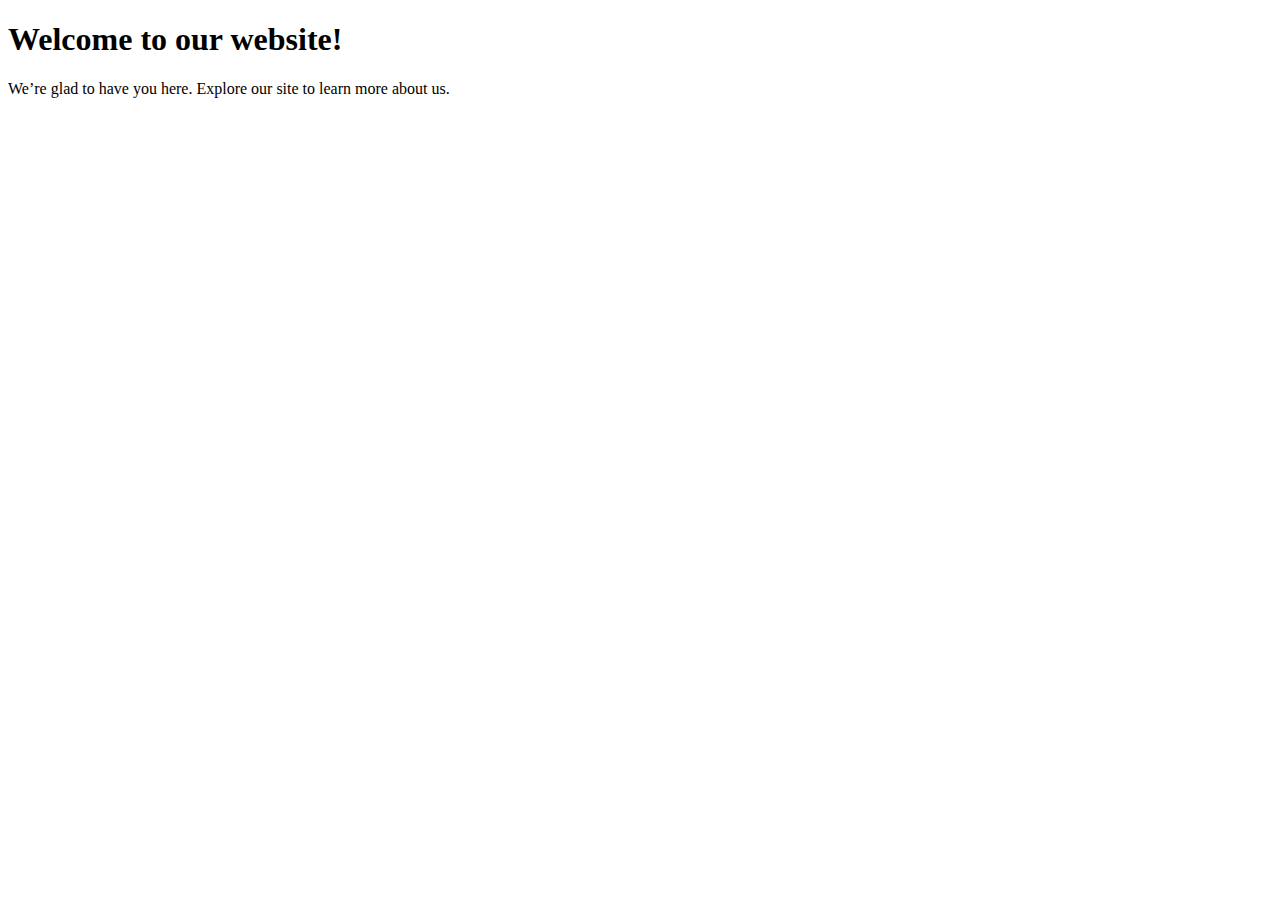
<file: src/main/resources/templates/index.html>
<!DOCTYPE html>
<html lang="en">
<html xmlns:th="http://www.thymeleaf.org">
<head>
    <meta charset="UTF-8">
    <title>Title</title>
</head>
<body>
    <h1 th:text="${message}">Welcome to our website!</h1>
    <p>We’re glad to have you here. Explore our site to learn more about us.</p>
</body>
</html>
</file>
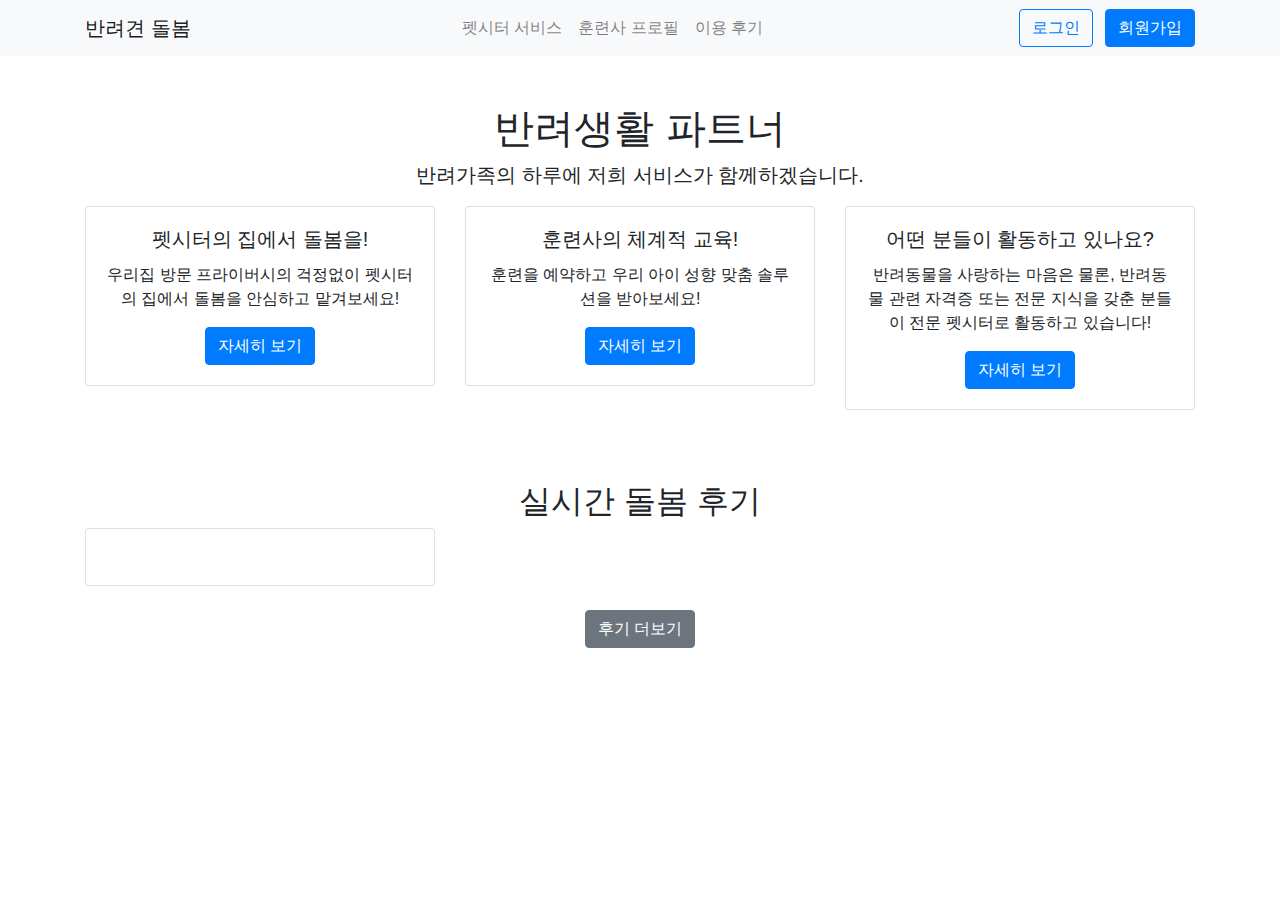
<file: src/main/resources/templates/main.html>
<!DOCTYPE html>
<html xmlns:th="http://www.thymeleaf.org">
<head>
    <title>반려견 돌봄 서비스</title>
    <!-- Bootstrap CSS -->
    <link th:href="@{/css/mainStyle.css}" rel="stylesheet">
    <link href="https://stackpath.bootstrapcdn.com/bootstrap/4.5.2/css/bootstrap.min.css" rel="stylesheet">
</head>
<body>
<!-- Navigation Bar -->
<nav class="navbar navbar-expand-lg navbar-light bg-light">
    <div class="container">
        <a class="navbar-brand" href="#">반려견 돌봄</a>
        <button class="navbar-toggler" type="button" data-toggle="collapse" data-target="#navbarNav" aria-controls="navbarNav" aria-expanded="false" aria-label="Toggle navigation">
            <span class="navbar-toggler-icon"></span>
        </button>
        <div class="collapse navbar-collapse" id="navbarNav">
            <ul class="navbar-nav mx-auto">
                <li class="nav-item">
                    <a class="nav-link" th:href="@{/pets-care/pet-sitter/information}">펫시터 서비스</a>
                </li>
                <li class="nav-item">
                    <a class="nav-link" th:href="@{/pets-care/reservableList}">훈련사 프로필</a>
                </li>
                <li class="nav-item">
                    <a class="nav-link" th:href="@{/pets-care/reviews}">이용 후기</a>
                </li>
            </ul>
            <div class="navbar-buttons">
                <a th:href="@{/pets-care/login}" class="btn btn-outline-primary mr-2">로그인</a>
                <a th:href="@{/pets-care/signup}" class="btn btn-primary">회원가입</a>
            </div>
        </div>
    </div>
</nav>

<!-- Main Content -->
<div class="container mt-5">
    <!-- Introduction Section -->
    <section class="hero-section text-center">
        <h1>반려생활 파트너</h1>
        <p class="lead">반려가족의 하루에 저희 서비스가 함께하겠습니다.</p>
    </section>

    <!-- Services Overview Section -->
    <div class="row text-center">
        <div class="col-md-4">
            <div class="card mb-4">
                <div class="card-body">
                    <h5 class="card-title">펫시터의 집에서 돌봄을!</h5>
                    <p class="card-text">우리집 방문 프라이버시의 걱정없이 펫시터의 집에서 돌봄을 안심하고 맡겨보세요!</p>
                    <a th:href="@{/petsitter}" class="btn btn-primary">자세히 보기</a>
                </div>
            </div>
        </div>
        <div class="col-md-4">
            <div class="card mb-4">
                <div class="card-body">
                    <h5 class="card-title">훈련사의 체계적 교육!</h5>
                    <p class="card-text">훈련을 예약하고 우리 아이 성향 맞춤 솔루션을 받아보세요!</p>
                    <a th:href="@{/trainer}" class="btn btn-primary">자세히 보기</a>
                </div>
            </div>
        </div>
        <div class="col-md-4">
            <div class="card mb-4">
                <div class="card-body">
                    <h5 class="card-title">어떤 분들이 활동하고 있나요?</h5>
                    <p class="card-text">반려동물을 사랑하는 마음은 물론, 반려동물 관련 자격증 또는 전문 지식을 갖춘 분들이 전문 펫시터로 활동하고 있습니다!</p>
                    <a th:href="@{/pets-care/sitters}" class="btn btn-primary">자세히 보기</a>
                </div>
            </div>
        </div>
    </div>

    <!-- Latest Reviews Section -->
    <section class="latest-reviews text-center mt-5">
        <h2>실시간 돌봄 후기</h2>
        <div class="row">
            <!-- Iterating over latest reviews -->
            <div class="col-md-4" th:each="review : ${reviews}">
                <div class="card mb-4">
                    <div class="card-body">
                        <p th:text="'작성자: ' + ${review.customerNickName}"></p>
                        <p th:text="${review.comment}"></p>
                        <p th:text="'평점: ' + ${review.rating}"></p>
                    </div>
                </div>
            </div>
        </div>
        <a th:href="@{/reviews}" class="btn btn-secondary">후기 더보기</a>
    </section>
</div>

<!-- Bootstrap JS and dependencies -->
<!--<script src="https://code.jquery.com/jquery-3.5.1.slim.min.js"></script>-->
<!--<script src="https://cdn.jsdelivr.net/npm/@popperjs/core@2.4.4/dist/umd/popper.min.js"></script>-->
<!--<script src="https://stackpath.bootstrapcdn.com/bootstrap/4.5.2/js/bootstrap.min.js"></script>-->
</body>
</html>
</file>
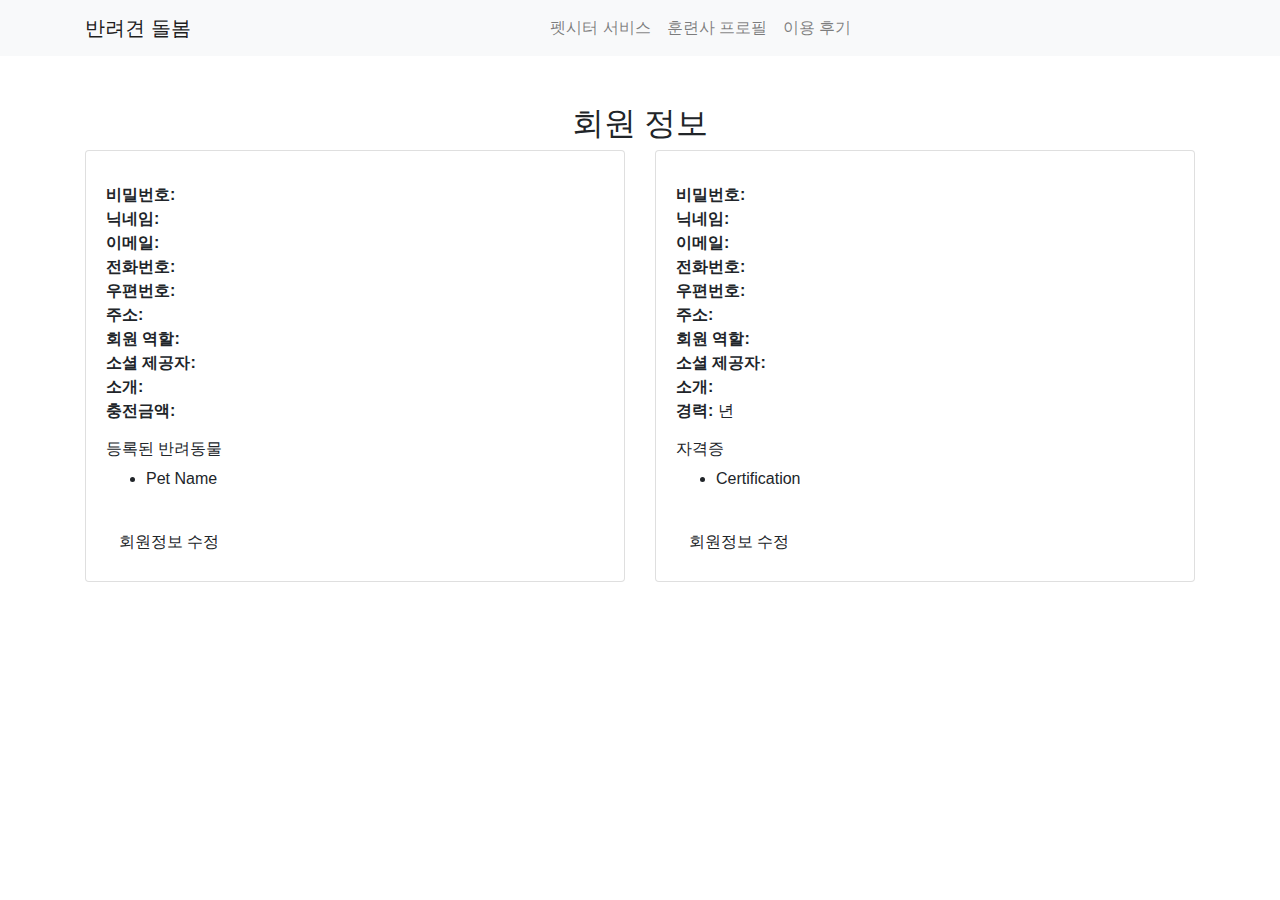
<file: src/main/resources/templates/member/myPage.html>
<!DOCTYPE html>
<html xmlns:th="http://www.thymeleaf.org">
<head>
    <title>회원 정보</title>
    <!-- Bootstrap CSS -->
    <link th:href="@{/css/mainStyle.css}" rel="stylesheet">
    <link href="https://stackpath.bootstrapcdn.com/bootstrap/4.5.2/css/bootstrap.min.css" rel="stylesheet">
    <!-- External CSS for Profile Page -->
    <link th:href="@{/css/profileStyle.css}" rel="stylesheet">
</head>
<body>
<!-- Navigation Bar -->
<nav class="navbar navbar-expand-lg navbar-light bg-light">
    <div class="container">
        <a class="navbar-brand" href="#">반려견 돌봄</a>
        <button class="navbar-toggler" type="button" data-toggle="collapse" data-target="#navbarNav"
                aria-controls="navbarNav" aria-expanded="false" aria-label="Toggle navigation">
            <span class="navbar-toggler-icon"></span>
        </button>
        <div class="collapse navbar-collapse" id="navbarNav">
            <ul class="navbar-nav mx-auto">
                <li class="nav-item">
                    <a class="nav-link" th:href="@{/pets-care/pet-sitter/information}">펫시터 서비스</a>
                </li>
                <li class="nav-item">
                    <a class="nav-link" th:href="@{/pets-care/reservableList}">훈련사 프로필</a>
                </li>
                <li class="nav-item">
                    <a class="nav-link" th:href="@{/pets-care/reviews}">이용 후기</a>
                </li>
            </ul>
        </div>
    </div>
</nav>

<div class="container mt-5">
    <div class="profile-header">
        <h2 class="text-center">회원 정보</h2>
    </div>

    <div class="row">
        <!-- Customer Profile -->
        <div th:if="${session.member != null and session.member.role != null and session.member.role.name() == 'CUSTOMER'}" class="col-md-6">
            <div class="card profile-card">
                <div class="card-body">
                    <h5 class="card-title" th:text="${session.member.name}"></h5>
                    <p class="card-text">
                        <strong>비밀번호:</strong> <span th:text="${session.member.password}"></span><br>
                        <strong>닉네임:</strong> <span th:text="${session.member.nickName}"></span><br>
                        <strong>이메일:</strong> <span th:text="${session.member.email}"></span><br>
                        <strong>전화번호:</strong> <span th:text="${session.member.phoneNumber}"></span><br>
                        <strong>우편번호:</strong> <span th:text="${session.member.zipcode}"></span><br>
                        <strong>주소:</strong> <span th:text="${session.member.address}"></span><br>
                        <strong>회원 역할:</strong> <span th:text="${session.member.role.name()}"></span><br>
                        <strong>소셜 제공자:</strong> <span th:text="${session.member.socialProvider}"></span><br>
                        <strong>소개:</strong> <span th:text="${session.member.introduction}"></span><br>
                        <strong>충전금액:</strong> <span th:text="${session.member.amount}"></span><br>
                    </p>

                    <h6 class="mt-3">등록된 반려동물</h6>
                    <ul th:if="${session.member.pets != null}">
                        <li th:each="pet : ${session.member.pets}" th:text="${pet.name}">Pet Name</li>
                    </ul>

                    <!-- Edit Profile Button -->
                    <a class="btn btn-edit mt-3" th:href="@{/pets-care/members/{customerId}/edit(customerId=${session.member.id})}">회원정보 수정</a>
                </div>
            </div>
        </div>

        <!-- Pet Sitter Profile -->
        <div th:if="${session.member != null and session.member.role != null and session.member.role.name() == 'PET_SITTER'}" class="col-md-6">
            <div class="card profile-card">
                <div class="card-body">
                    <h5 class="card-title" th:text="${session.member.name}"></h5>
                    <p class="card-text">
                        <strong>비밀번호:</strong> <span th:text="${session.member.password}"></span><br>
                        <strong>닉네임:</strong> <span th:text="${session.member.nickName}"></span><br>
                        <strong>이메일:</strong> <span th:text="${session.member.email}"></span><br>
                        <strong>전화번호:</strong> <span th:text="${session.member.phoneNumber}"></span><br>
                        <strong>우편번호:</strong> <span th:text="${session.member.zipcode}"></span><br>
                        <strong>주소:</strong> <span th:text="${session.member.address}"></span><br>
                        <strong>회원 역할:</strong> <span th:text="${session.member.role.name()}"></span><br>
                        <strong>소셜 제공자:</strong> <span th:text="${session.member.socialProvider}"></span><br>
                        <strong>소개:</strong> <span th:text="${session.member.introduction}"></span><br>
                        <strong>경력:</strong> <span th:text="${session.member.careerYear}"></span>년<br>
                    </p>

                    <h6 class="mt-3">자격증</h6>
                    <ul th:if="${session.member.certifications != null}">
                        <li th:each="certification : ${session.member.certifications}" th:text="${certification.name}">Certification</li>
                    </ul>

                    <!-- Edit Profile Button -->
                    <a class="btn btn-edit mt-3" th:href="@{/pets-care/members/{memberId}/edit(memberId=${session.member.id})}">회원정보 수정</a>
                </div>
            </div>
        </div>
    </div>
</div>

<!-- Bootstrap JS -->
<script src="https://code.jquery.com/jquery-3.5.1.slim.min.js"></script>
<script src="https://cdn.jsdelivr.net/npm/@popperjs/core@2.5.4/dist/umd/popper.min.js"></script>
<script src="https://stackpath.bootstrapcdn.com/bootstrap/4.5.2/js/bootstrap.min.js"></script>
</body>
</html>
</file>
